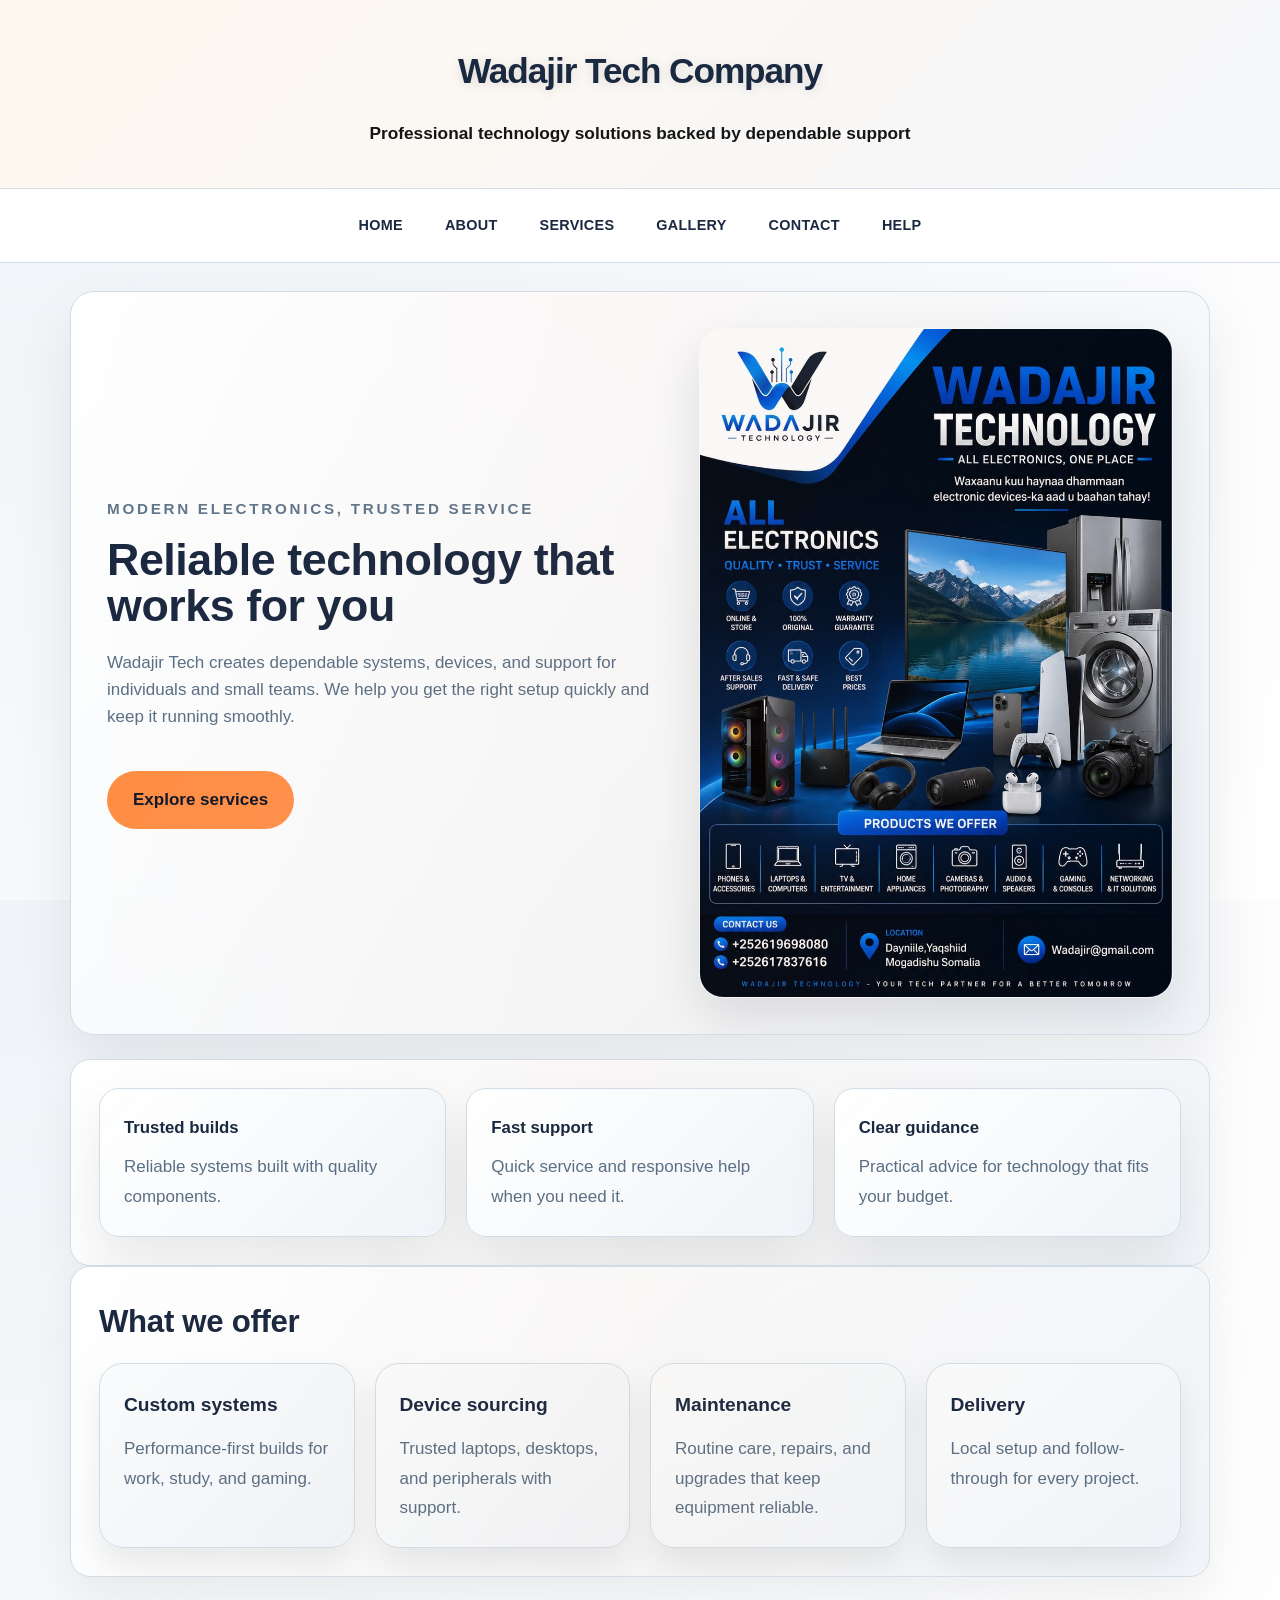
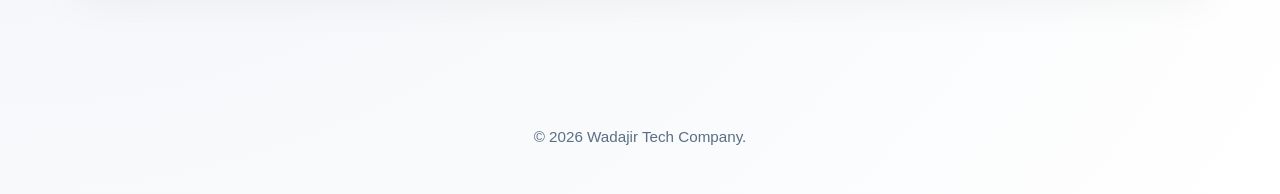
<file: index.html>
<!DOCTYPE html>
<html lang="en">
<head>
<meta charset="UTF-8">
<meta name="description" content="Wadajir Tech Company - Technology Company">
<meta name="viewport" content="width=device-width, initial-scale=1.0">
<title>Wadajir Tech Company</title>
<link rel="stylesheet" href="styles.css">
<link rel="icon" href="logo.jpeg" type="image/x-icon">
</head>
<body>

<header>
<h1>Wadajir Tech Company</h1>
<p style="color: rgb(21, 21, 21);">Professional technology solutions backed by dependable support</p>
</header>

<nav>
<ul>
<li><a href="index.html">Home</a></li>
<li><a href="about.html">About</a></li>
<li><a href="services.html">Services</a></li>
<li><a href="gallery.html">Gallery</a></li>
<li><a href="contact.html">Contact</a></li>
<li><a href="help.html">Help</a></li>
</ul>
</nav>

<main>

    <section class="hero">
      <div class="hero-copy">
        <p class="eyebrow">Modern electronics, trusted service</p>
        <h2>Reliable technology that works for you</h2>
        <p>Wadajir Tech creates dependable systems, devices, and support for individuals and small teams. We help you get the right setup quickly and keep it running smoothly.</p>
        <a href="#what-we-offer" class="button">Explore services</a>
      </div>
      <div class="hero-image">
        <img src="home.pic.jpeg" alt="Wadajir Tech Team">
      </div>
    </section>

    <section class="stats-grid">
      <div class="info-panel">
        <h3>Trusted builds</h3>
        <p>Reliable systems built with quality components.</p>
      </div>
      <div class="info-panel">
        <h3>Fast support</h3>
        <p>Quick service and responsive help when you need it.</p>
      </div>
      <div class="info-panel">
        <h3>Clear guidance</h3>
        <p>Practical advice for technology that fits your budget.</p>
      </div>
    </section>

    <section id="what-we-offer">
      <h2>What we offer</h2>
      <div class="section-grid feature-grid">
        <div class="card">
          <h3>Custom systems</h3>
          <p>Performance-first builds for work, study, and gaming.</p>
        </div>
        <div class="card">
          <h3>Device sourcing</h3>
          <p>Trusted laptops, desktops, and peripherals with support.</p>
        </div>
        <div class="card">
          <h3>Maintenance</h3>
          <p>Routine care, repairs, and upgrades that keep equipment reliable.</p>
        </div>
        <div class="card">
          <h3>Delivery</h3>
          <p>Local setup and follow-through for every project.</p>
        </div>
      </div>
    </section>

</main>

<footer>
<p>&copy; 2026 Wadajir Tech Company.</p>
</footer>

</body>
</html>
</file>
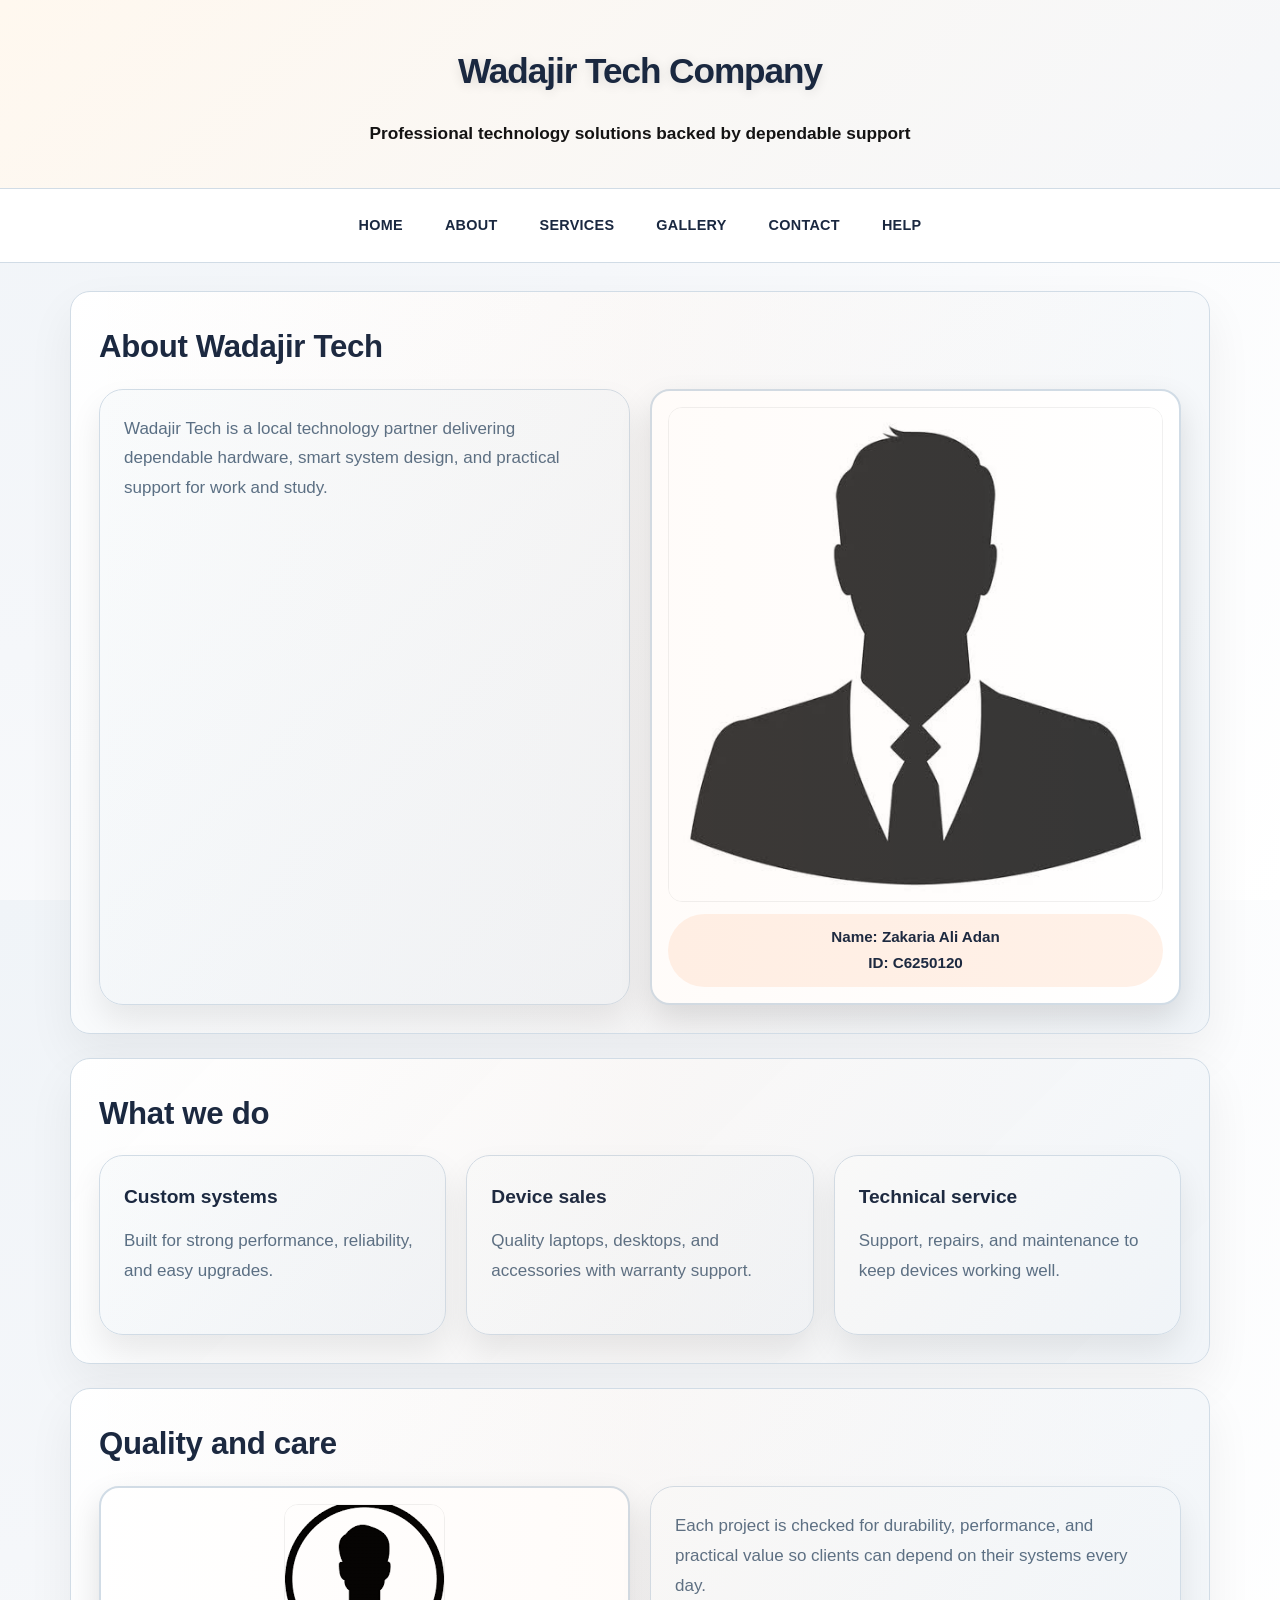
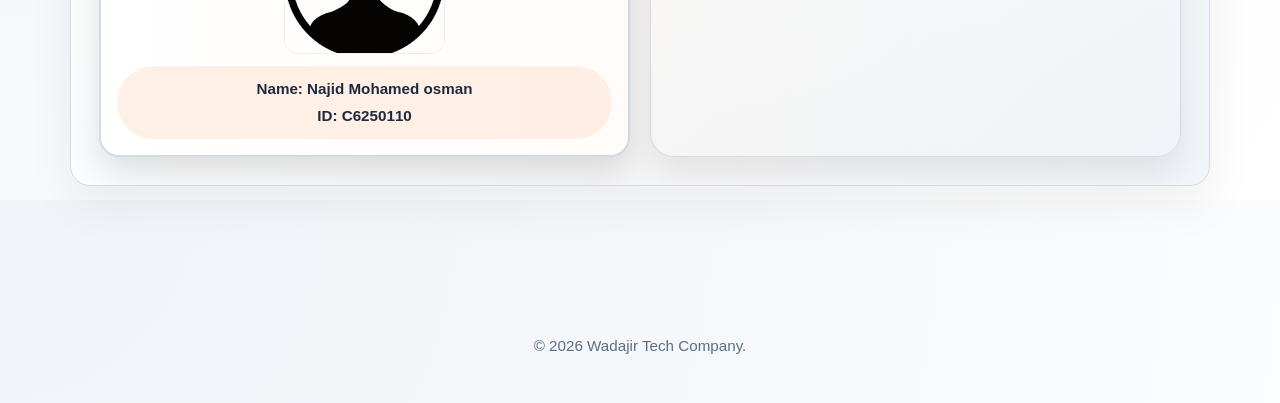
<file: about.html>
<!DOCTYPE html>
<html lang="en">
<head>
<meta charset="UTF-8">
<meta name="viewport" content="width=device-width, initial-scale=1.0">
<title>About - Wadajir Tech Company</title>
<link rel="stylesheet" href="styles.css">
<link rel="icon" href="logo.jpeg" type="image/x-icon">

</head>
<body>

<header>
<h1>Wadajir Tech Company</h1>
<p style="color: rgb(20, 19, 19);">Professional technology solutions backed by dependable support</p>
</header>

<nav>
<ul>
<li><a href="index.html">Home</a></li>
<li><a href="about.html">About</a></li>
<li><a href="services.html">Services</a></li>
<li><a href="gallery.html">Gallery</a></li>
<li><a href="contact.html">Contact</a></li>
<li><a href="help.html">Help</a></li>
</ul>
</nav>

<main>

  <section>
    <h2>About Wadajir Tech</h2>
    <div class="section-grid">
      <div class="card">
        <p>Wadajir Tech is a local technology partner delivering dependable hardware, smart system design, and practical support for work and study. </p>
      </div>
      <div class="image-box" id="student-one">
        <img src="student.jpg" alt="Student 1">
        <div class="image-label">Name: Zakaria Ali Adan<br>ID: C6250120</div>
      </div>
    </div>
  </section>

  <section>
    <h2>What we do</h2>
    <div class="section-grid">
      <div class="card">
        <h3>Custom systems</h3>
        <p>Built for strong performance, reliability, and easy upgrades.</p>
      </div>
      <div class="card">
        <h3>Device sales</h3>
        <p>Quality laptops, desktops, and accessories with warranty support.</p>
      </div>
      <div class="card">
        <h3>Technical service</h3>
        <p>Support, repairs, and maintenance to keep devices working well.</p>
      </div>
    </div>
  </section>

  <section>
    <h2>Quality and care</h2>
    <div class="section-grid">
      <div class="image-box" id="image-two">
        <img src="student1.png" alt="Student 2">
        <div class="image-label">Name: Najid Mohamed osman<br>ID: C6250110</div>
      </div>
      <div class="card">
        <p>Each project is checked for durability, performance, and practical value so clients can depend on their systems every day.</p>
      </div>
    </div>
  </section>

</main>

<footer>
<p>&copy; 2026 Wadajir Tech Company.</p>
</footer>

</body>
</html>
</file>
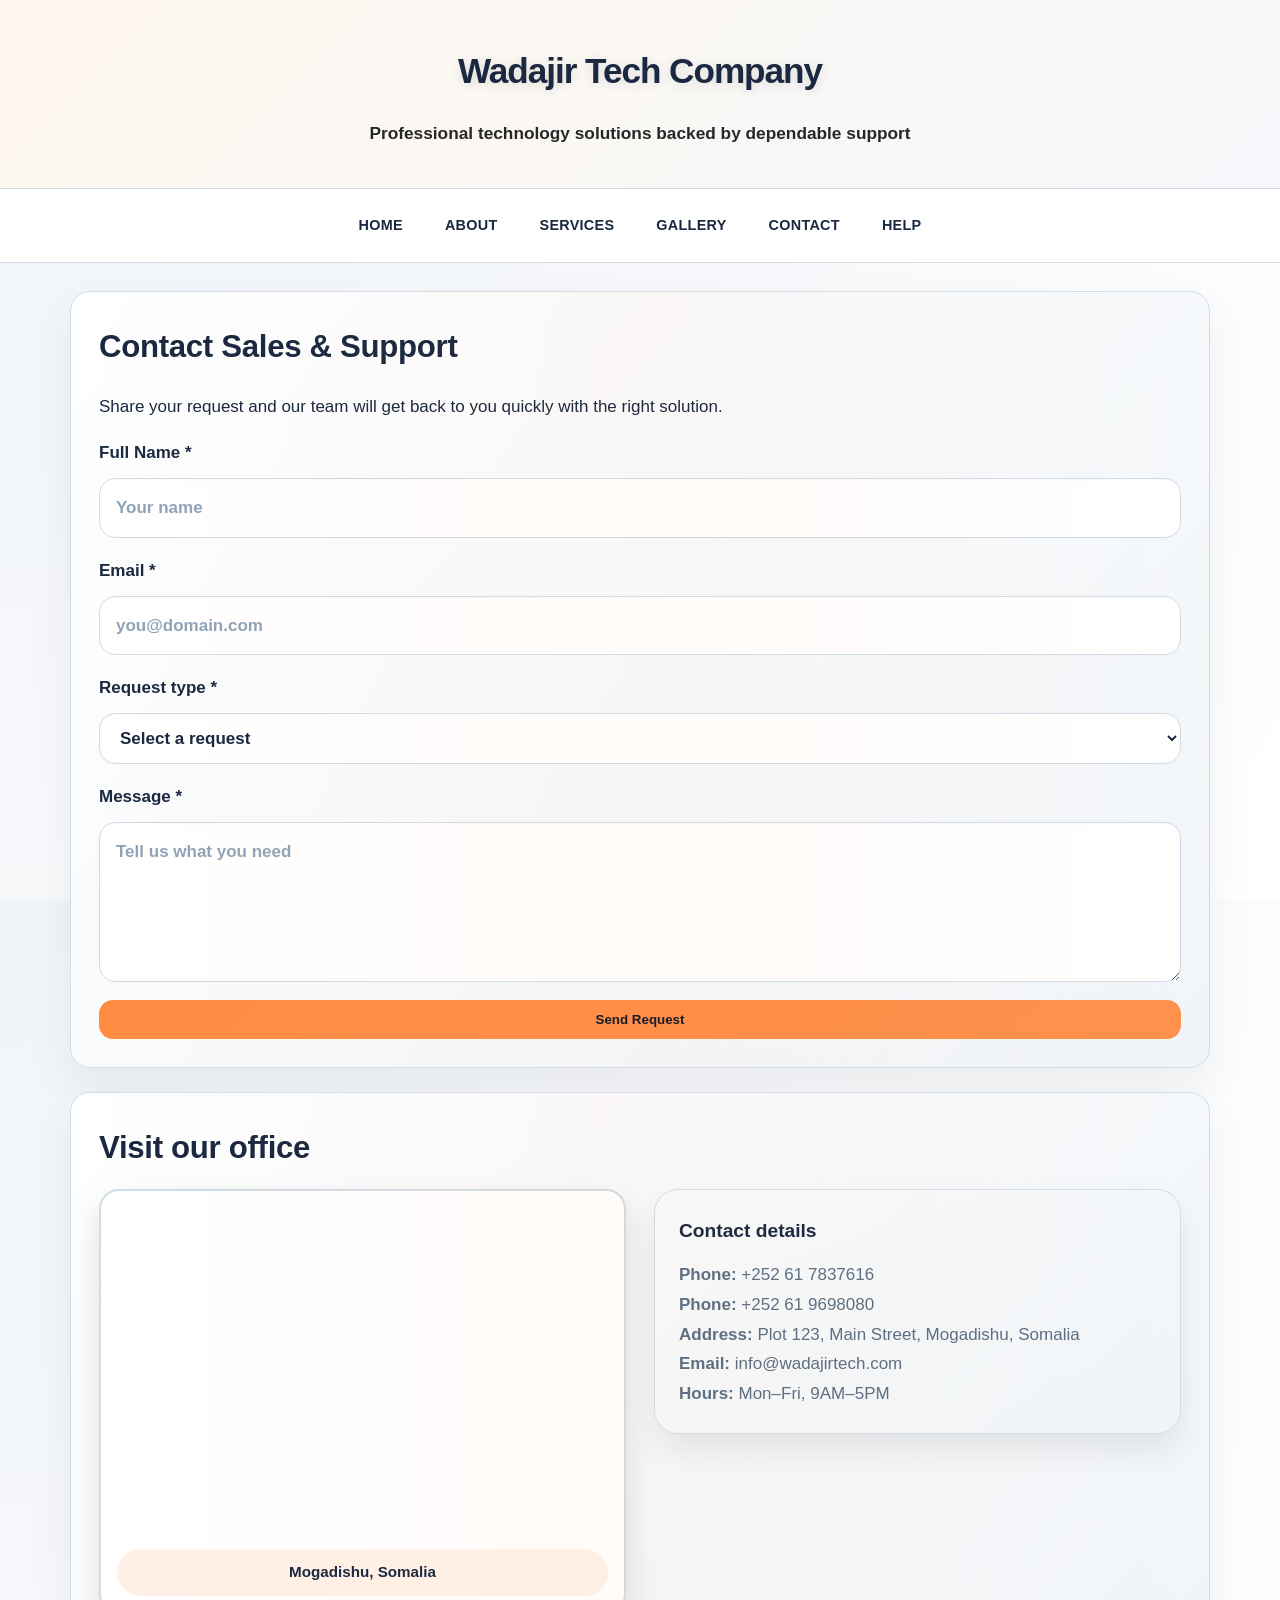
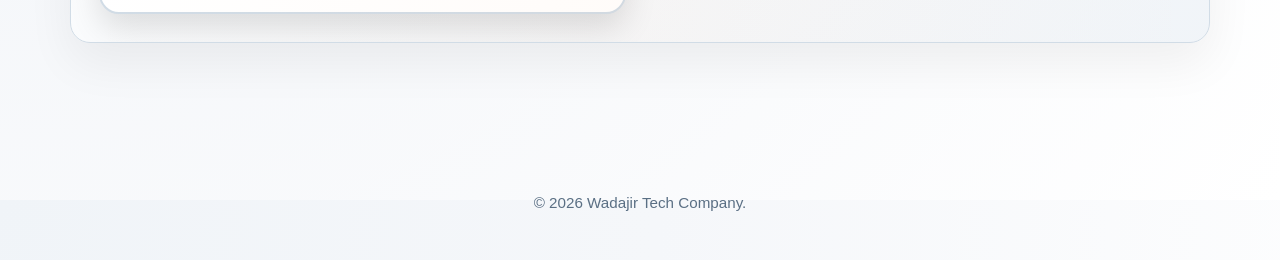
<file: contact.html>
<!DOCTYPE html>
<html lang="en">
<head>
<meta charset="UTF-8">
<meta name="viewport" content="width=device-width, initial-scale=1.0">
<title>Contact - Wadajir Tech Company</title>
<link rel="stylesheet" href="styles.css">
<link rel="icon" href="logo.jpeg" type="image/x-icon">

</head>
<body>

<header>
<h1>Wadajir Tech Company</h1>
<p style="color: rgb(40, 39, 39);">Professional technology solutions backed by dependable support</p>
</header>

<nav>
<ul>
<li><a href="index.html">Home</a></li>
<li><a href="about.html">About</a></li>
<li><a href="services.html">Services</a></li>
<li><a href="gallery.html">Gallery</a></li>
<li><a href="contact.html">Contact</a></li>
<li><a href="help.html">Help</a></li>
</ul>
</nav>

<main>

  <section>
    <h2>Contact Sales & Support</h2>
    <p>Share your request and our team will get back to you quickly with the right solution.</p>
    <form autocomplete="off">
      <label>
        <strong>Full Name *</strong>
        <input type="text" name="name" autocomplete="off" placeholder="Your name" required>
      </label>
      <label>
        <strong>Email *</strong>
        <input type="email" name="email" autocomplete="off" placeholder="you@domain.com" required>
      </label>
      <label>
        <strong>Request type *</strong>
        <select name="subject" autocomplete="off" required>
          <option value="">Select a request</option>
          <option value="product-inquiry">Product inquiry</option>
          <option value="custom-build">Custom build</option>
          <option value="support">Technical support</option>
          <option value="warranty">Warranty</option>
          <option value="other">Other</option>
        </select>
      </label>
      <label>
        <strong>Message *</strong>
        <textarea name="message" autocomplete="off" placeholder="Tell us what you need" required></textarea>
      </label>
      <button type="submit">Send Request</button>
    </form>
  </section>

  <section>
    <h2>Visit our office</h2>
    <div class="section-grid gallery-grid-two">
      <div class="image-box">
        <iframe src="https://www.google.com/maps?q=mogadishu&z=13&output=embed" title="Map of Mogadishu" loading="lazy" style="border:0; width:100%; min-height:320px; border-radius:14px;"></iframe>
        <div class="image-label">Mogadishu, Somalia</div>
      </div>
      <div class="card">
        <h3>Contact details</h3>
        <p><strong>Phone:</strong> +252 61 7837616</p>
        <p><strong>Phone:</strong> +252 61 9698080</p>
        <p><strong>Address:</strong> Plot 123, Main Street, Mogadishu, Somalia</p>
        <p><strong>Email:</strong> info@wadajirtech.com</p>
        <p><strong>Hours:</strong> Mon–Fri, 9AM–5PM</p>
      </div>
    </div>
  </section>

</main>

<footer>
<p>&copy; 2026 Wadajir Tech Company.</p>
</footer>

</body>
</html>
</file>
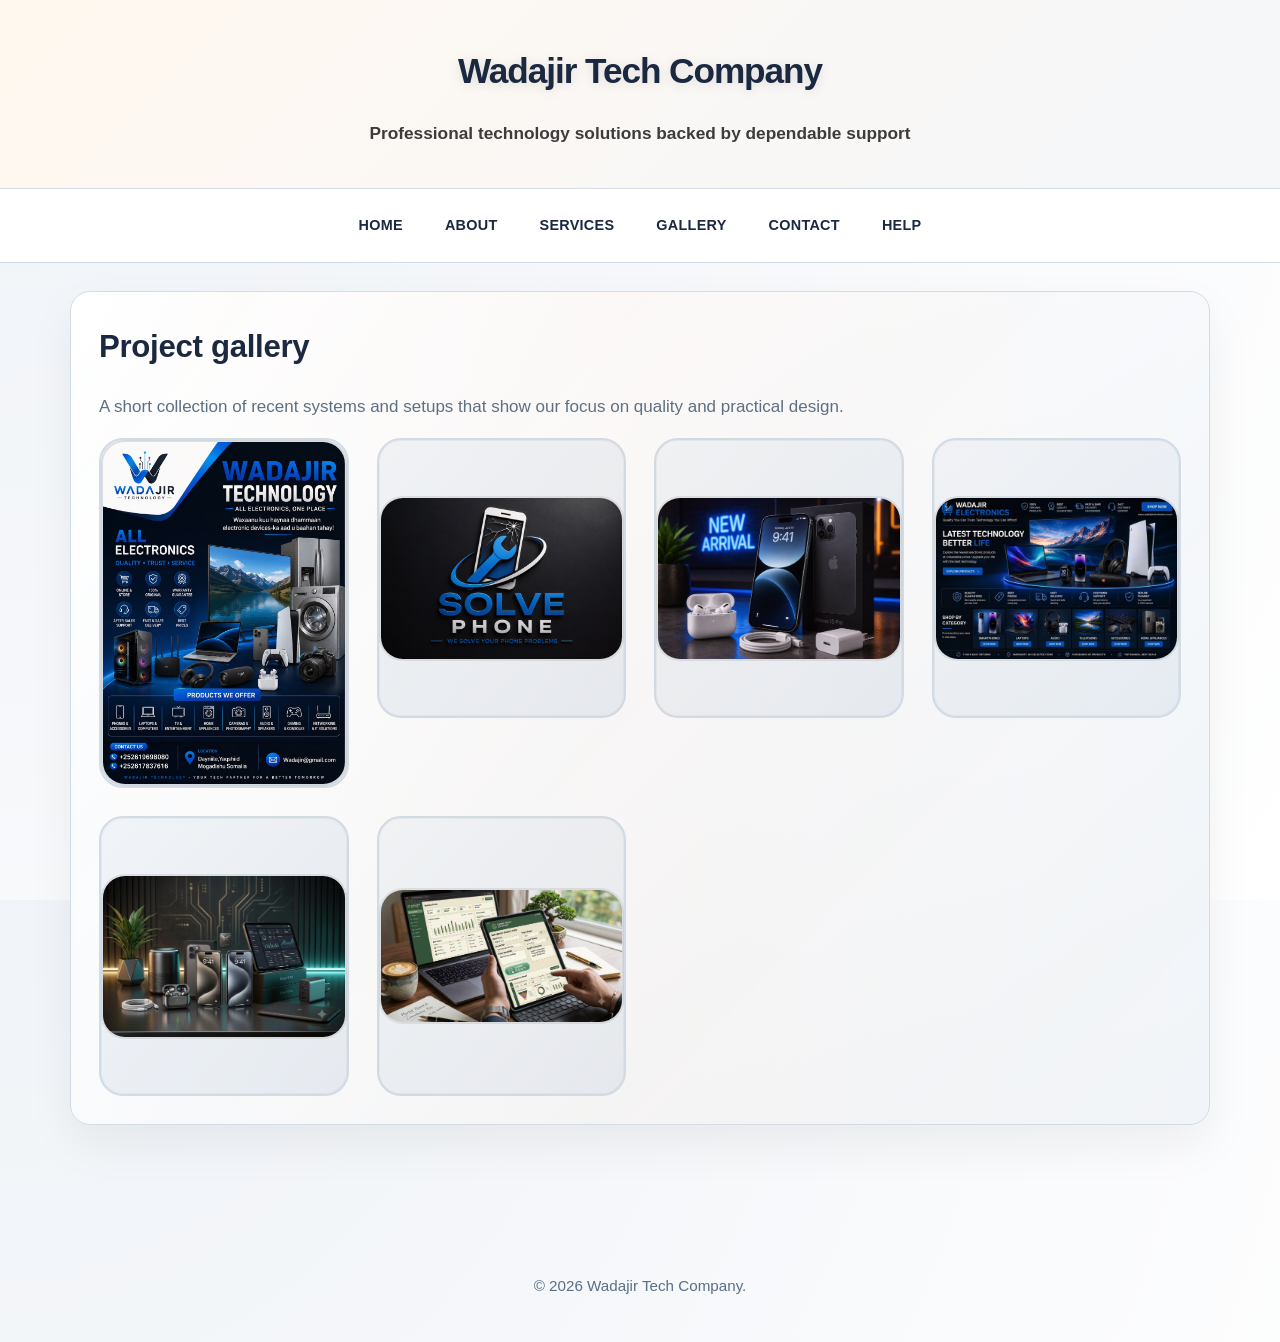
<file: gallery.html>
<!DOCTYPE html>
<html lang="en">
<head>
<meta charset="UTF-8">
<meta name="viewport" content="width=device-width, initial-scale=1.0">
<title>Gallery - Wadajir Tech Company</title>
<link rel="stylesheet" href="styles.css">
<link rel="icon" href="logo.jpeg" type="image/x-icon">

</head>
<body>

<header>
<h1>Wadajir Tech Company</h1>
<p style="color: rgb(61, 59, 59);">Professional technology solutions backed by dependable support</p>
</header>

<nav>
<ul>
<li><a href="index.html">Home</a></li>
<li><a href="about.html">About</a></li>
<li><a href="services.html">Services</a></li>
<li><a href="gallery.html">Gallery</a></li>
<li><a href="contact.html">Contact</a></li>
<li><a href="help.html">Help</a></li>
</ul>
</nav>

<main>

<section>
  <h2>Project gallery</h2>
  <p style="color:var(--muted)">A short collection of recent systems and setups that show our focus on quality and practical design.</p>
  <div class="gallery-grid-two">
    <div class="image-placeholder"><img src="home.pic.jpeg" alt="Custom workstation build"></div>
    <div class="image-placeholder"><img src="img2.png" alt="Team collaboration"></div>
    <div class="image-placeholder"><img src="ssdr.jpeg" alt="Gaming system build"></div>
    <div class="image-placeholder"><img src="sstd.jpeg" alt="Business desktop setup"></div>
    <div class="image-placeholder"><img src="saff.jpeg" alt="Field service work"></div>
    <div class="image-placeholder"><img src="sarr.jpeg" alt="System setup"></div>
  </div>
</section>

</main>

<footer>
<p>&copy; 2026 Wadajir Tech Company.</p>
</footer>



</body>
</html>
</file>
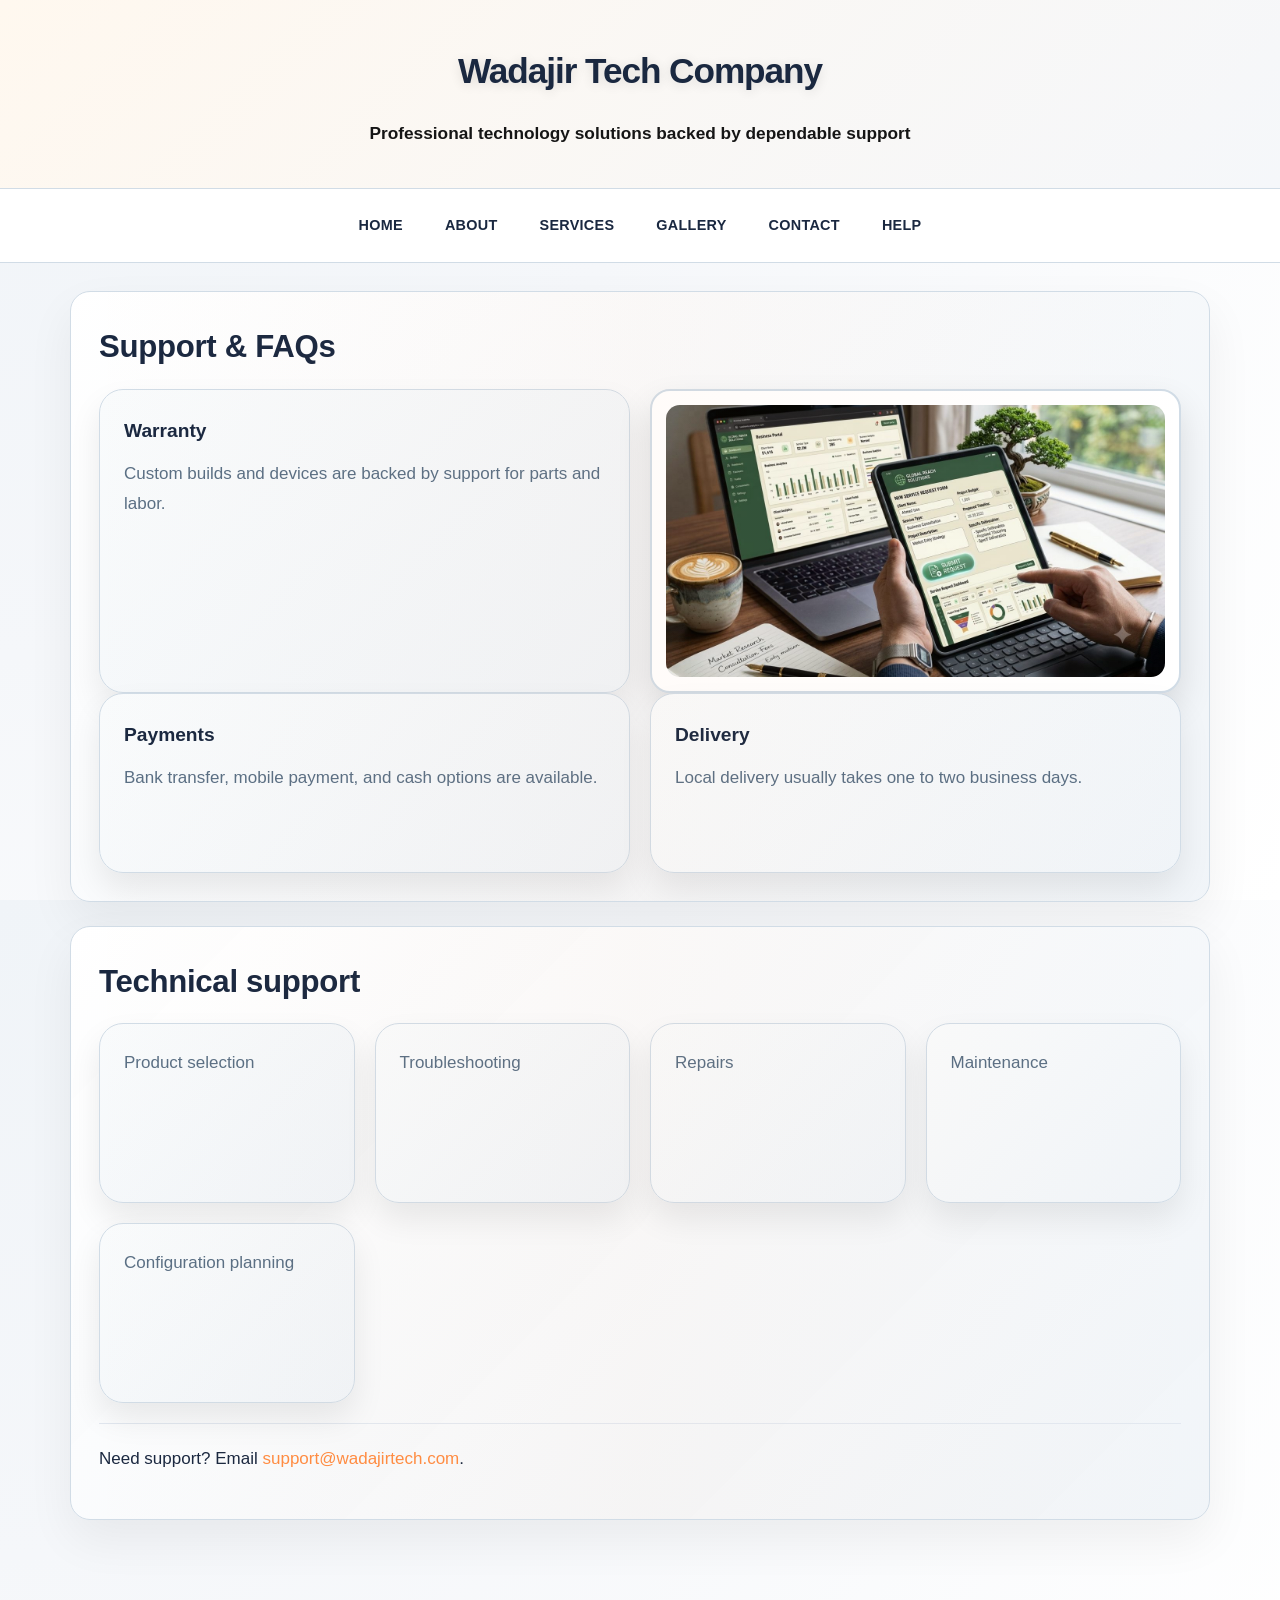
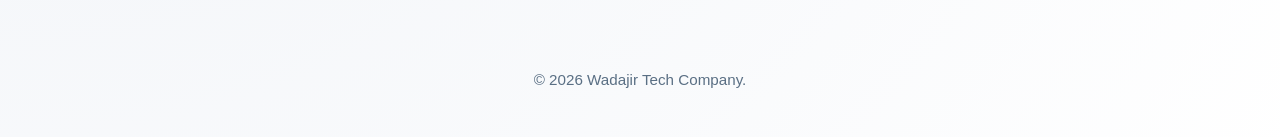
<file: help.html>
<!DOCTYPE html>
<html lang="en">
<head>
<meta charset="UTF-8">
<meta name="viewport" content="width=device-width, initial-scale=1.0">
<title>Help - Wadajir Tech Company</title>
<link rel="stylesheet" href="styles.css">
<link rel="icon" href="logo.jpeg" type="image/x-icon">

</head>
<body>

<header>
<h1>Wadajir Tech Company</h1>
<p style="color: rgb(21, 21, 21);">Professional technology solutions backed by dependable support</p>
</header>

<nav>
<ul>
<li><a href="index.html">Home</a></li>
<li><a href="about.html">About</a></li>
<li><a href="services.html">Services</a></li>
<li><a href="gallery.html">Gallery</a></li>
<li><a href="contact.html">Contact</a></li>
<li><a href="help.html">Help</a></li>
</ul>
</nav>

<main>

  <section>
    <h2>Support & FAQs</h2>
    <div class="section-grid">
      <div class="card">
        <h3>Warranty</h3>
        <p>Custom builds and devices are backed by support for parts and labor.</p>
      </div>
      <div class="image-frame">
        <img src="sarr.jpeg" alt="Wadajir Tech team">
      </div>
    </div>
    <div class="section-grid">
      <div class="card">
        <h3>Payments</h3>
        <p>Bank transfer, mobile payment, and cash options are available.</p>
      </div>
      <div class="card">
        <h3>Delivery</h3>
        <p>Local delivery usually takes one to two business days.</p>
      </div>
    </div>
  </section>

  <section>
    <h2>Technical support</h2>
    <div class="section-grid">
      <div class="card"><p>Product selection</p></div>
      <div class="card"><p>Troubleshooting</p></div>
      <div class="card"><p>Repairs</p></div>
      <div class="card"><p>Maintenance</p></div>
      <div class="card"><p>Configuration planning</p></div>
    </div>
    <p style="margin-top: 20px; padding-top: 20px; border-top: 1px solid #e2e8f0;">
      Need support? Email <a href="mailto:support@wadajirtech.com">support@wadajirtech.com</a>.
    </p>
  </section>

</main>

<footer>
<p>&copy; 2026 Wadajir Tech Company.</p>
</footer>

</body>
</html>
</file>
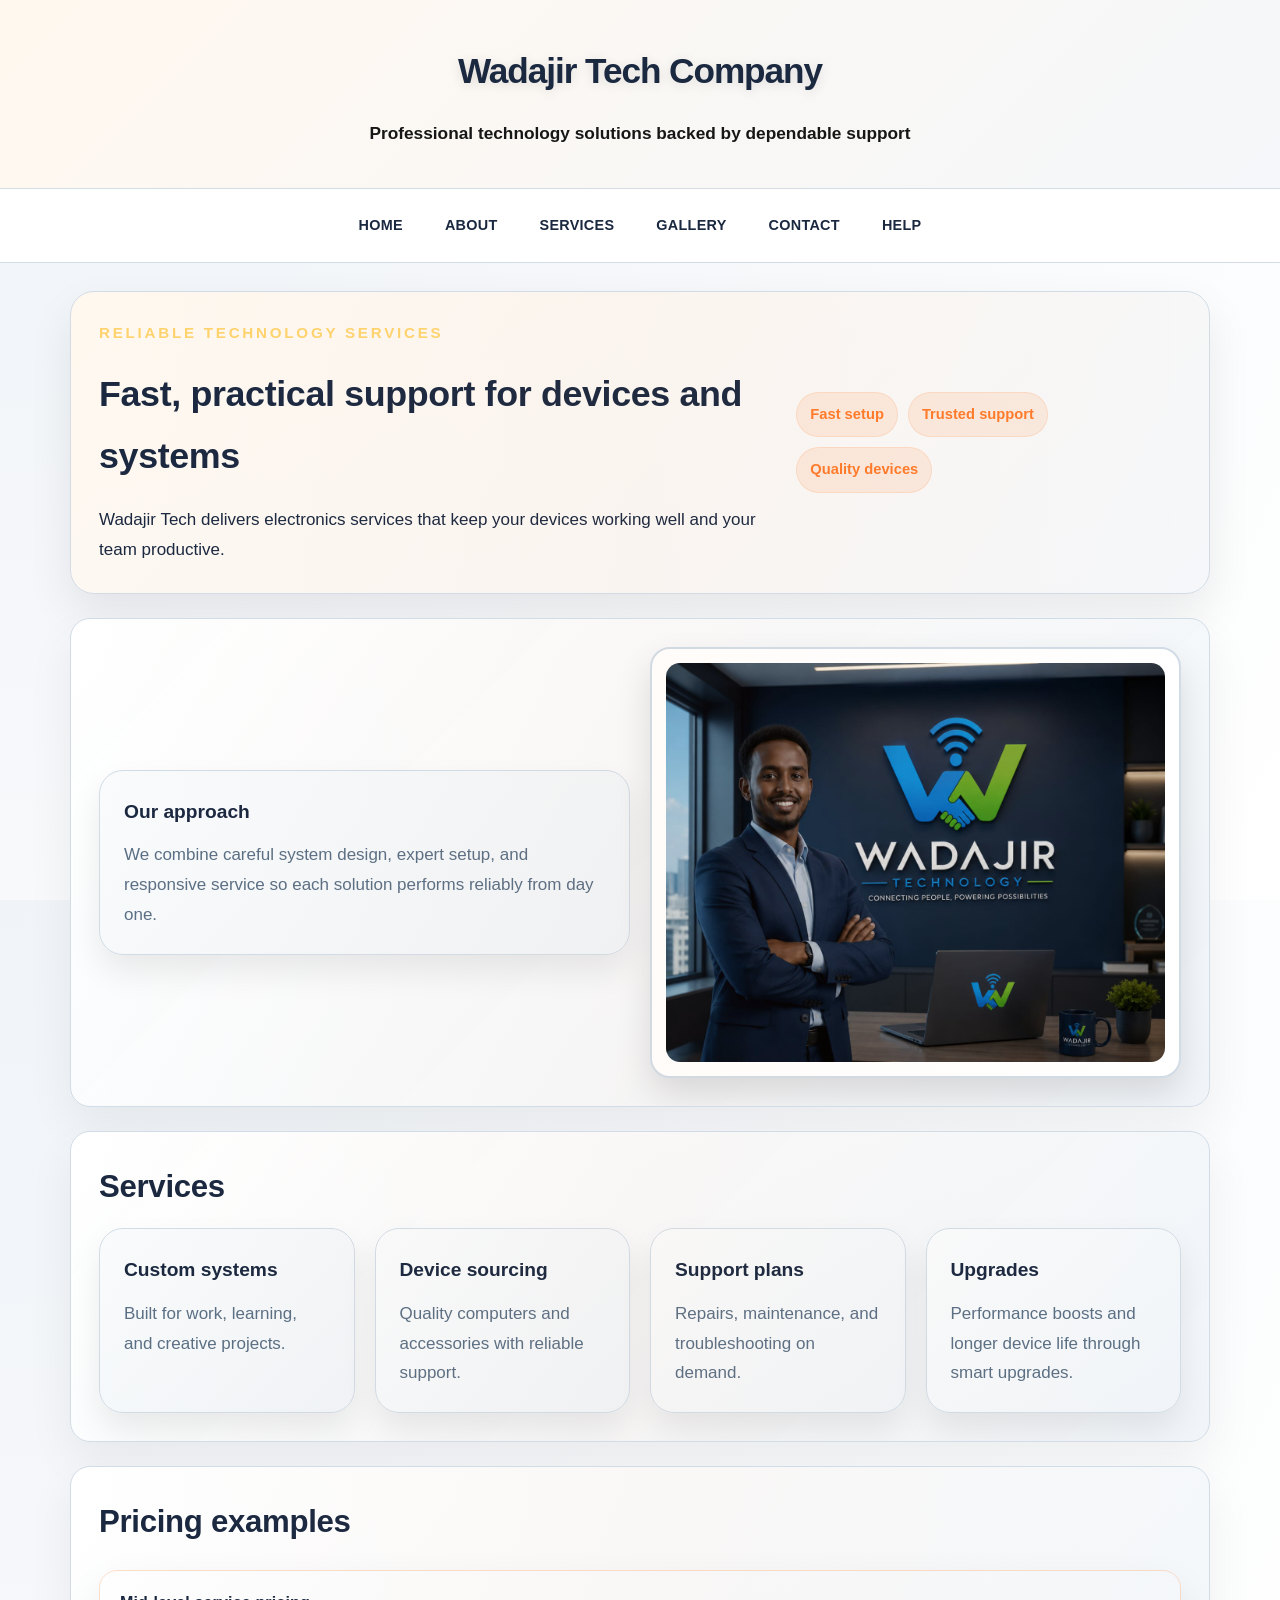
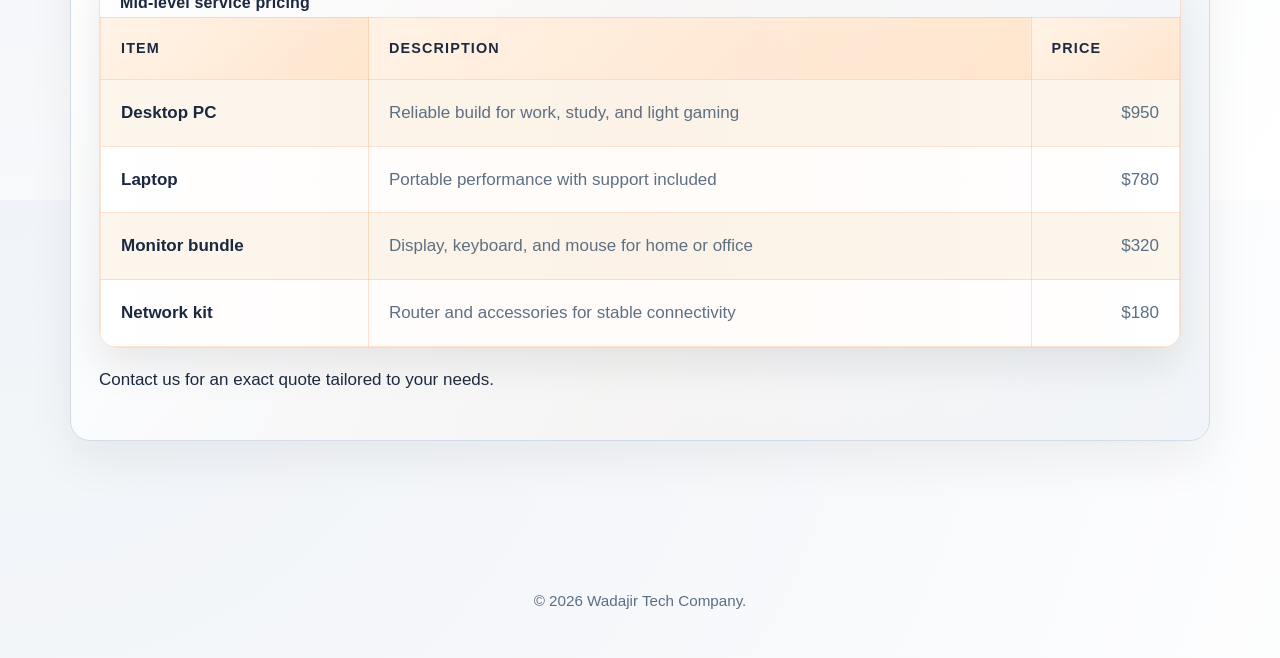
<file: services.html>
<!DOCTYPE html>
<html lang="en">
<head>
<meta charset="UTF-8">
<meta name="viewport" content="width=device-width, initial-scale=1.0">
<title>Services - Wadajir Tech Company</title>
<link rel="stylesheet" href="styles.css">
<link rel="icon" href="logo.jpeg" type="image/x-icon">

</head>
<body>

<header>
<h1>Wadajir Tech Company</h1>
<p style="color: rgb(22, 22, 22);">Professional technology solutions backed by dependable support</p>
</header>

<nav>
<ul>
<li><a href="index.html">Home</a></li>
<li><a href="about.html">About</a></li>
<li><a href="services.html">Services</a></li>
<li><a href="gallery.html">Gallery</a></li>
<li><a href="contact.html">Contact</a></li>
<li><a href="help.html">Help</a></li>
</ul>
</nav>

<main>

  <section class="service-hero">
    <div class="service-hero-content">
      <p class="eyebrow">Reliable technology services</p>
      <h2>Fast, practical support for devices and systems</h2>
      <p>Wadajir Tech delivers electronics services that keep your devices working well and your team productive.</p>
    </div>
    <div class="service-pills">
      <span>Fast setup</span>
      <span>Trusted support</span>
      <span>Quality devices</span>
    </div>
  </section>

  <section class="service-showcase">
    <div class="section-grid">
      <div class="card featured-card">
        <h3>Our approach</h3>
        <p>We combine careful system design, expert setup, and responsive service so each solution performs reliably from day one.</p>
      </div>
      <div class="image-frame">
        <img src="imgs1.jpeg" alt="Wadajir Tech team">
      </div>
    </div>
  </section>

  <section>
    <h2>Services</h2>
    <div class="section-grid">
      <div class="card">
        <h3>Custom systems</h3>
        <p>Built for work, learning, and creative projects.</p>
      </div>
      <div class="card">
        <h3>Device sourcing</h3>
        <p>Quality computers and accessories with reliable support.</p>
      </div>
      <div class="card">
        <h3>Support plans</h3>
        <p>Repairs, maintenance, and troubleshooting on demand.</p>
      </div>
      <div class="card">
        <h3>Upgrades</h3>
        <p>Performance boosts and longer device life through smart upgrades.</p>
      </div>
    </div>
  </section>

  <section>
    <h2>Pricing examples</h2>
    <div class="table-wrap">
      <table class="price-table">
        <caption>Mid-level service pricing</caption>
        <thead>
          <tr>
            <th>Item</th>
            <th>Description</th>
            <th>Price</th>
          </tr>
        </thead>
        <tbody>
          <tr>
            <td>Desktop PC</td>
            <td>Reliable build for work, study, and light gaming</td>
            <td>$950</td>
          </tr>
          <tr>
            <td>Laptop</td>
            <td>Portable performance with support included</td>
            <td>$780</td>
          </tr>
          <tr>
            <td>Monitor bundle</td>
            <td>Display, keyboard, and mouse for home or office</td>
            <td>$320</td>
          </tr>
          <tr>
            <td>Network kit</td>
            <td>Router and accessories for stable connectivity</td>
            <td>$180</td>
          </tr>
        </tbody>
      </table>
    </div>
    <p>Contact us for an exact quote tailored to your needs.</p>
  </section>

</main>

<footer>
<p>&copy; 2026 Wadajir Tech Company.</p>
</footer>

</body>
</html>
</file>
<file: styles.css>
/*
  styles.css — Organized and polished stylesheet
  - Variables and tokens
  - Base / reset
  - Layout (header, nav, main, footer)
  - Components (hero, cards, gallery, forms)
  - Utilities and responsive
*/

:root {
  /* Color tokens */
  --bg: #f5f7fa;
  --surface: #ffffff;
  --surface-alt: #f0f4f8;
  --border: #d1dce6;
  --text: #1a2840;
  --muted: #5a6f84;
  --accent: #ff8c42;
  --accent-strong: #ff7a2a;
  --accent-soft: #fff3eb;

  /* Spacing & layout */
  --container-width: 1180px;
  --radius-lg: 24px;
  --radius-pill: 999px;

  /* Effects */
  --shadow-sm: 0 12px 24px rgba(2,6,23,0.35);
  --shadow-md: 0 20px 55px rgba(2,6,23,0.45);
  --transition: 200ms ease;
}

/* Base */
*{box-sizing:border-box}
html,body{height:100%}
body{
  margin:0;
  font-family: 'Segoe UI', Tahoma, Geneva, Verdana, sans-serif;
  color:var(--text);
  font-size: 17px;
  line-height: 1.75;
  background:radial-gradient(circle at top left,#f0f4f8 0%,#f5f7fa 42%,#ffffff 100%);
  -webkit-font-smoothing:antialiased;
}

a{color:var(--accent);text-decoration:none;transition:color var(--transition),text-shadow var(--transition)}
a:hover{color:var(--accent-strong);text-shadow:0 0 8px rgba(255,209,102,0.35)}
img{max-width:100%;height:auto;display:block}

/* Page layout */
header{
  background:linear-gradient(135deg,#fff8ef 0%,#f5f7fa 100%);
  color:var(--text);
  text-align:center;
  padding:40px 20px;
  box-shadow:0 16px 50px rgba(0,0,0,0.08);
  border-bottom:1px solid var(--border);
}
header h1{margin:0;font-size:clamp(2.2rem,2.6vw,3.5rem);letter-spacing:-0.03em;font-weight:800;text-shadow:0 2px 12px rgba(0,0,0,0.12)}
header p{margin:16px auto 0;max-width:720px;font-size:1.08rem;color:var(--muted);font-weight:700}

nav{background:var(--surface);border-bottom:1px solid var(--border);position:sticky;top:0;z-index:100;backdrop-filter:blur(8px)}
nav ul{margin:0;padding:14px 20px;list-style:none;display:flex;justify-content:center;flex-wrap:wrap;gap:10px}
nav a{display:inline-flex;align-items:center;padding:10px 16px;color:var(--text);border-radius:var(--radius-pill);font-weight:700;letter-spacing:0.02em;text-transform:uppercase;font-size:0.9rem;transition:all var(--transition)}
nav a:hover,nav a.active{background:var(--accent-soft);color:var(--accent-strong);box-shadow:inset 0 0 0 1px rgba(255,140,66,0.22),0 0 10px rgba(255,140,66,0.12)}

main{max-width:var(--container-width);margin:0 auto;padding:28px 20px 40px;position:relative}

/* Hero */
.hero{display:grid;grid-template-columns:minmax(0,1.2fr) minmax(220px,1fr);gap:24px;align-items:center;background:linear-gradient(135deg,rgba(255,255,255,0.97),rgba(240,244,248,0.97));border:1px solid var(--border);border-radius:var(--radius-lg);padding:36px;box-shadow:0 24px 60px rgba(0,0,0,0.08)}
.hero h2{margin:0 0 20px;font-size:clamp(2.2rem,3.5vw,3.4rem);line-height:1.02;color:#1a2840}
.hero p{color:#5a6f84;max-width:620px;line-height:1.6}
.hero-image img{width:100%;height:auto;border-radius:24px;object-fit:cover;box-shadow:0 20px 50px rgba(15,23,42,0.12);border:1px solid rgba(255,255,255,0.08)}
.eyebrow{margin:0 0 16px;font-size:0.95rem;font-weight:700;letter-spacing:0.18em;text-transform:uppercase;color:#ffd166;opacity:0.95}
.button{display:inline-flex;align-items:center;justify-content:center;margin-top:24px;padding:14px 26px;background:linear-gradient(135deg,var(--accent),#ff914d);color:#111827;border-radius:var(--radius-pill);font-weight:700;transition:transform var(--transition),box-shadow var(--transition)}
.button:hover{transform:translateY(-3px);background:linear-gradient(135deg,var(--accent-strong),#ffb347);box-shadow:0 12px 24px rgba(255,181,74,0.25)}

.stats-grid{display:grid;grid-template-columns:repeat(3,minmax(220px,1fr));gap:20px;margin-bottom:0}
.feature-grid{grid-template-columns:repeat(auto-fit,minmax(260px,1fr))}
.section-split{display:grid;grid-template-columns:1.4fr 1fr;gap:28px;align-items:start}
.spotlight-card{display:block}
.feature-list{margin:18px 0 0;padding-left:20px;color:#e8f2ff}
.feature-list li{margin-bottom:14px;line-height:1.7;font-weight:500}

/* Sections & cards */
section{background:linear-gradient(135deg,rgba(255,255,255,0.98),rgba(240,244,248,0.96));margin:0 0 24px;padding:28px;border-radius:20px;border:1px solid var(--border);box-shadow:0 20px 48px rgba(0,0,0,0.06);position:relative;overflow:hidden}
section::before{content:"";position:absolute;inset:0;background:linear-gradient(90deg,transparent,rgba(255,140,66,0.03),transparent);pointer-events:none}
section h2{color:#1a2840;font-size:1.95rem;margin-top:0;margin-bottom:14px;font-weight:800;letter-spacing:-0.01em}
.section-grid,.grid{display:grid;gap:20px}
.section-grid{grid-template-columns:repeat(auto-fit,minmax(240px,1fr))}

.service-hero{display:grid;grid-template-columns:1.4fr 0.8fr;gap:24px;align-items:center;background:linear-gradient(135deg,#fff8ef 0%,#f5f7fa 100%);border:1px solid var(--border);border-radius:24px;padding:28px;box-shadow:0 20px 45px rgba(0,0,0,0.08)}
.service-hero h2{margin:0 0 12px;font-size:clamp(1.7rem,2.8vw,2.4rem)}
.service-hero-content p:last-child{margin-bottom:0}
.service-pills{display:flex;flex-wrap:wrap;gap:10px;justify-content:flex-start}
.service-pills span{background:rgba(255,140,66,0.14);color:var(--accent-strong);padding:10px 14px;border-radius:999px;font-weight:700;font-size:0.92rem;box-shadow:inset 0 0 0 1px rgba(255,140,66,0.16)}
.service-showcase .section-grid{align-items:center}
.featured-card{min-height:240px;background:linear-gradient(135deg,#ffffff,#f5f7fa);border:1px solid rgba(255,140,66,0.18)}
.image-frame{background:var(--surface);border:2px solid var(--border);border-radius:20px;padding:14px;box-shadow:0 16px 34px rgba(0,0,0,0.12)}
.image-frame img{width:100%;height:100%;min-height:240px;object-fit:cover;border-radius:14px;display:block}

.card,.feature-card,.info-card,.gallery-card,.image-placeholder{background:linear-gradient(135deg,#f9fbfc,#f0f4f8);border:1px dashed var(--border);border-radius:var(--radius-lg);padding:24px;display:flex;align-items:center;justify-content:center;min-height:180px;color:var(--muted);text-align:center;font-weight:700;box-shadow:inset 0 1px 0 rgba(0,0,0,0.02)}
.card{border-style:solid;border-color:var(--border);box-shadow:0 16px 32px rgba(0,0,0,0.08);display:block;text-align:left}
.card h3{margin-top:0;margin-bottom:12px;font-size:1.2rem;color:#1a2840;font-weight:700}
.card p{margin:0;color:#5a6f84;font-weight:500}

/* Images and gallery */
.image-placeholder{min-height:220px;background:linear-gradient(135deg,#f0f4f8,#e5ebf2);color:#5a6f84;font-size:1rem;padding:0;overflow:hidden;border-style:solid;border-width:2px;box-shadow:inset 0 0 0 1px rgba(0,0,0,0.04)}
.image-placeholder img{width:100%;height:100%;object-fit:cover;display:block;border-radius:var(--radius-lg);border:2px solid rgba(255,255,255,0.08)}
image-frame img{width:100%;height:auto;border-radius:var(--radius-lg);object-fit:cover;box-shadow:var(--shadow-md);border:2px solid rgba(0,0,0,0.08)}

.image-box{background:var(--surface);border:2px solid var(--border);border-radius:20px;padding:16px;box-shadow:0 14px 32px rgba(0,0,0,0.12)}
.image-box img{max-width:100%;width:auto;height:auto;display:block;margin:0 auto;border-radius:14px;border:1px solid rgba(0,0,0,0.06)}
.image-label{margin-top:12px;padding:10px 14px;border-radius:999px;background:rgba(255,140,66,0.12);color:var(--text);text-align:center;font-weight:700;font-size:0.95rem}

.gallery-grid{grid-template-columns:repeat(auto-fit,minmax(180px,1fr))}
.gallery-grid-two{display:grid;grid-template-columns:repeat(auto-fit,minmax(240px,1fr));gap:28px;align-items:start}
.image-placeholder{min-height:280px;background:linear-gradient(135deg,#f0f4f8,#e5ebf2);color:#5a6f84;font-size:1rem;padding:0;overflow:hidden;border-style:solid;border-width:2px;box-shadow:inset 0 0 0 1px rgba(0,0,0,0.04)}
.image-placeholder img{width:100%;height:100%;object-fit:cover;display:block;border-radius:var(--radius-lg);border:2px solid rgba(0,0,0,0.08)}

.overview-card{min-height:220px;align-items:center;justify-content:center;text-align:center;padding:28px}
.gallery-card{border-style:dashed;border-color:var(--border);background:linear-gradient(135deg,#f0f4f8,#e5ebf2);justify-content:center;min-height:180px;padding:0}
.gallery-card p{margin:0;padding:24px;width:100%;font-size:1rem;color:#5a6f84}

/* Info panel */
.info-panel{position:sticky;top:120px;background:linear-gradient(135deg,rgba(255,255,255,0.98),rgba(240,244,248,0.96));border:1px solid var(--border);border-radius:20px;padding:24px;box-shadow:0 24px 50px rgba(0,0,0,0.08)}
.info-panel h3{margin:0 0 10px;color:#1a2840;font-size:1.05rem}
.info-panel p{margin:0;color:#5a6f84}

.table-wrap{overflow-x:auto;margin-top:20px;border:1px solid rgba(255,140,66,0.28);border-radius:18px;box-shadow:0 18px 40px rgba(0,0,0,0.08)}
.price-table{width:100%;border-collapse:collapse;background:#ffffff;overflow:hidden;min-width:520px}
.price-table caption{caption-side:top;text-align:left;padding:18px 20px 0;font-size:1rem;font-weight:700;color:var(--text);letter-spacing:0.01em}
.price-table th,
.price-table td{padding:18px 20px;text-align:left;border:1px solid rgba(255,140,66,0.24)}
.price-table th{background:linear-gradient(135deg,#fff4e8,#ffe6cf);color:#1a2840;text-transform:uppercase;letter-spacing:0.08em;font-size:0.9rem}
.price-table td{color:#5a6f84;font-weight:500}
.price-table td:first-child{font-weight:700;color:#1a2840}
.price-table td:last-child{text-align:right;font-feature-settings:'tnum';}
.price-table tbody tr:nth-child(odd){background:#fcf6ed}
.price-table tbody tr:hover{background:rgba(255,140,66,0.12)}
.price-table tbody tr:last-child td{border-bottom:1px solid rgba(255,140,66,0.24)}

/* Forms & buttons */
.info-btn,button[type="submit"]{border:none;outline:none;cursor:pointer;border-radius:14px;padding:12px 18px;font-weight:700;transition:background var(--transition)}
.info-btn{background:linear-gradient(135deg,var(--accent),#ff914d);color:#111827}
.info-btn:hover,button[type="submit"]:hover{background:linear-gradient(135deg,var(--accent-strong),#ffb347)}
button[type="submit"]{display:inline-flex;justify-content:center;background:linear-gradient(135deg,var(--accent),#ff914d);color:#111827}
form{display:grid;gap:18px}
label{display:grid;gap:10px;font-weight:700;color:#1a2840}
input,textarea,select{width:100%;padding:14px 16px;border-radius:16px;border:1px solid #d1dce6;background:#ffffff;color:#1a2840;font:inherit;box-shadow:inset 0 1px 2px rgba(0,0,0,0.02)}
input::placeholder,textarea::placeholder{color:#8fa3b8}
select option{background:#ffffff;color:#1a2840}
textarea{min-height:160px}

article{border-left:4px solid var(--accent);padding:22px;margin-bottom:18px;background:linear-gradient(135deg,rgba(255,255,255,0.97),rgba(240,244,248,0.97));box-shadow:0 12px 24px rgba(0,0,0,0.08);transition:transform var(--transition),box-shadow var(--transition),border-color var(--transition)}
article:hover{transform:translateY(-2px);box-shadow:0 16px 30px rgba(0,0,0,0.12);border-left-color:#ff7a2a}
article h3{margin-top:0;color:#1a2840;font-weight:700}
aside{background:linear-gradient(135deg,rgba(255,255,255,0.97),rgba(240,244,248,0.97));padding:24px;border-radius:20px;border:1px solid var(--border);box-shadow:var(--shadow-sm)}

footer{text-align:center;padding:28px 20px;margin-top:40px;color:#5a6f84;font-size:0.95rem}

/* Utilities */
.muted{color:var(--muted)}
.center{text-align:center}

/* Responsive tweaks */
@media (max-width:1024px){
  .hero{padding:28px}
  .section-split{grid-template-columns:1fr}
  .info-panel{position:static;top:auto}
}

@media (max-width:860px){
  main{padding:24px 16px 36px}
  .hero{grid-template-columns:1fr;padding:24px}
  .hero h2{font-size:clamp(1.8rem,4.4vw,2.6rem)}
  .stats-grid{grid-template-columns:1fr 1fr}
  .service-hero{grid-template-columns:1fr;gap:16px}
  .service-pills{justify-content:flex-start}
  nav ul{justify-content:center}
}

@media (max-width:620px){
  body{font-size:16px;line-height:1.6}
  header{padding:24px 14px}
  header h1{font-size:clamp(1.7rem,7vw,2.2rem)}
  header p{font-size:1rem}
  nav ul{padding:12px 12px 10px;gap:8px}
  nav a{padding:8px 12px;font-size:0.95rem;width:100%;justify-content:center}
  main{padding:16px 12px 28px}
  section{padding:20px 16px;margin-bottom:16px}
  .hero,.stats-grid,.section-split,.section-grid,.feature-grid,.gallery-grid,.gallery-grid-two{grid-template-columns:1fr}
  .stats-grid,.feature-grid,.section-grid{gap:14px}
  .card,.info-panel,article,aside{padding:18px}
  .button{width:100%}
  .price-table th,.price-table td{padding:12px 14px;font-size:0.95rem}
  .image-placeholder,.gallery-card,.overview-card{min-height:200px}
  .image-label{font-size:0.9rem}
}
</file>
